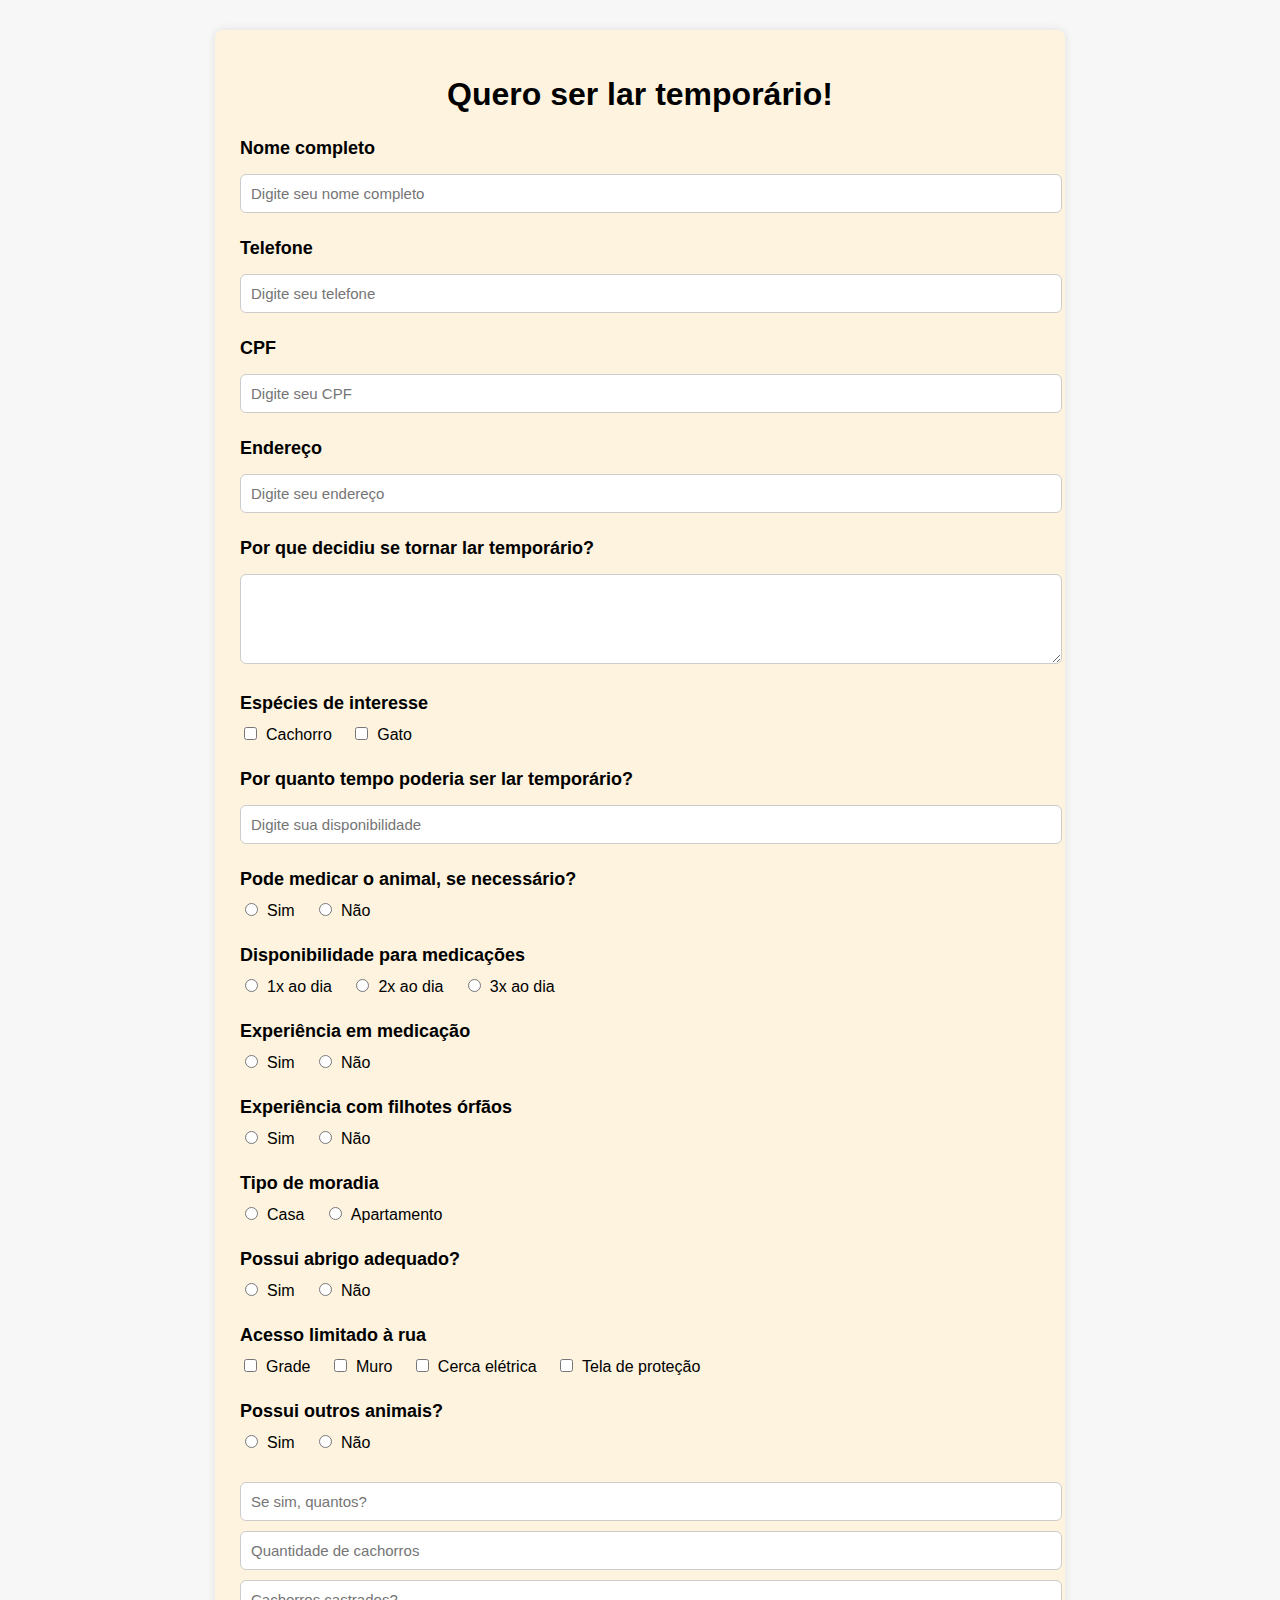
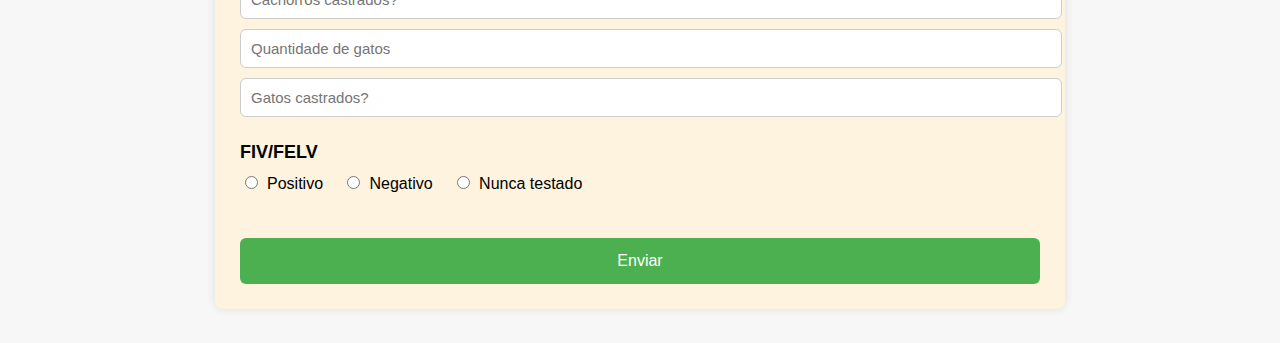
<file: formularios/lar-temporario.html>
<!DOCTYPE html>
<html lang="pt-br">
<head>
    <meta charset="UTF-8">
    <meta name="viewport" content="width=device-width, initial-scale=1.0">
    <title>Lar Temporário</title>

    <style>
        body {
            font-family: Arial, sans-serif;
            background: #f7f7f7;
            margin: 0;
            padding: 0;
        }

        .container {
            width: 90%;
            max-width: 800px;
            margin: 30px auto;
            background: #FDF3DE;
            padding: 25px;
            border-radius: 8px;
            box-shadow: 0 0 10px rgba(0,0,0,0.1);
        }

        h1 {
            text-align: center;
            margin-bottom: 25px;
        }

        .grupo {
            margin-bottom: 25px;
        }

        .grupo h2, .grupo h3 {
            margin-bottom: 10px;
            font-size: 18px;
        }

        input[type="text"],
        textarea,
        select {
            width: 100%;
            padding: 10px;
            border: 1px solid #ccc;
            border-radius: 6px;
            margin-top: 5px;
            font-size: 15px;
        }

        textarea {
            resize: vertical;
        }

        .opcoes {
            margin-top: 10px;
        }

        .opcoes label {
            margin-left: 6px;
            margin-right: 15px;
        }

        input[type="submit"] {
            width: 100%;
            padding: 14px;
            background: #4CAF50;
            color: #fff;
            border: none;
            border-radius: 6px;
            font-size: 16px;
            cursor: pointer;
            margin-top: 20px;
        }

        input[type="submit"]:hover {
            background: #43a047;
        }
    </style>
</head>

<body>

<div class="container">
    <h1>Quero ser lar temporário!</h1>

    <form action="" method="post">

        <div class="grupo">
            <h2>Nome completo</h2>
            <input type="text" name="nome" placeholder="Digite seu nome completo" required>
        </div>

        <div class="grupo">
            <h2>Telefone</h2>
            <input type="text" name="telefone" placeholder="Digite seu telefone" required>
        </div>

        <div class="grupo">
            <h2>CPF</h2>
            <input type="text" name="cpf" placeholder="Digite seu CPF" required>
        </div>

        <div class="grupo">
            <h2>Endereço</h2>
            <input type="text" name="endereco" placeholder="Digite seu endereço" required>
        </div>

        <div class="grupo">
            <h2>Por que decidiu se tornar lar temporário?</h2>
            <textarea name="mais_informacoes" rows="4"></textarea>
        </div>

        <div class="grupo">
            <h2>Espécies de interesse</h2>
            <div class="opcoes">
                <input type="checkbox" name="tipo_animal" value="Cachorro"><label>Cachorro</label>
                <input type="checkbox" name="tipo_animal" value="Gato"><label>Gato</label>
            </div>
        </div>

        <div class="grupo">
            <h2>Por quanto tempo poderia ser lar temporário?</h2>
            <input type="text" name="tempo_lar" placeholder="Digite sua disponibilidade">
        </div>

        <div class="grupo">
            <h2>Pode medicar o animal, se necessário?</h2>
            <div class="opcoes">
                <input type="radio" name="pode_medicar" value="Sim"><label>Sim</label>
                <input type="radio" name="pode_medicar" value="Não"><label>Não</label>
            </div>
        </div>

        <div class="grupo">
            <h2>Disponibilidade para medicações</h2>
            <div class="opcoes">
                <input type="radio" name="horario_medicacao" value="Uma vez ao dia"><label>1x ao dia</label>
                <input type="radio" name="horario_medicacao" value="Duas vezes ao dia"><label>2x ao dia</label>
                <input type="radio" name="horario_medicacao" value="Três vezes ao dia"><label>3x ao dia</label>
            </div>
        </div>

        <div class="grupo">
            <h2>Experiência em medicação</h2>
            <div class="opcoes">
                <input type="radio" name="experiencia_medicar" value="Sim"><label>Sim</label>
                <input type="radio" name="experiencia_medicar" value="Não"><label>Não</label>
            </div>
        </div>

        <div class="grupo">
            <h2>Experiência com filhotes órfãos</h2>
            <div class="opcoes">
                <input type="radio" name="experiencia_filhote" value="Sim"><label>Sim</label>
                <input type="radio" name="experiencia_filhote" value="Não"><label>Não</label>
            </div>
        </div>

        <div class="grupo">
            <h2>Tipo de moradia</h2>
            <div class="opcoes">
                <input type="radio" name="moradia" value="Casa"><label>Casa</label>
                <input type="radio" name="moradia" value="Apartamento"><label>Apartamento</label>
            </div>
        </div>

        <div class="grupo">
            <h2>Possui abrigo adequado?</h2>
            <div class="opcoes">
                <input type="radio" name="possui_abrigo" value="Sim"><label>Sim</label>
                <input type="radio" name="possui_abrigo" value="Não"><label>Não</label>
            </div>
        </div>

        <div class="grupo">
            <h2>Acesso limitado à rua</h2>
            <div class="opcoes">
                <input type="checkbox" name="acesso_rua" value="Grade"><label>Grade</label>
                <input type="checkbox" name="acesso_rua" value="Muro"><label>Muro</label>
                <input type="checkbox" name="acesso_rua" value="Cerca elétrica"><label>Cerca elétrica</label>
                <input type="checkbox" name="acesso_rua" value="Tela de proteção"><label>Tela de proteção</label>
            </div>
        </div>

        <div class="grupo">
            <h3>Possui outros animais?</h3>
            <div class="opcoes">
                <input type="radio" name="tem_outros_animais" value="Sim"><label>Sim</label>
                <input type="radio" name="tem_outros_animais" value="Não"><label>Não</label>
            </div>
        </div>

        <div class="grupo">
            <input type="text" name="detalhes_animais" placeholder="Se sim, quantos?">
            <input type="text" name="cachorro" placeholder="Quantidade de cachorros" style="margin-top:10px;">
            <input type="text" name="cachorro_castrado" placeholder="Cachorros castrados?" style="margin-top:10px;">
            <input type="text" name="gato" placeholder="Quantidade de gatos" style="margin-top:10px;">
            <input type="text" name="gato_castrado" placeholder="Gatos castrados?" style="margin-top:10px;">
        </div>

        <div class="grupo">
            <h2>FIV/FELV</h2>
            <div class="opcoes">
                <input type="radio" name="fiv_felv" value="Positivo"><label>Positivo</label>
                <input type="radio" name="fiv_felv" value="Negativo"><label>Negativo</label>
                <input type="radio" name="fiv_felv" value="Nunca testado"><label>Nunca testado</label>
            </div>
        </div>

        <input type="submit" value="Enviar">

    </form>
</div>

</body>
</html>
</file>
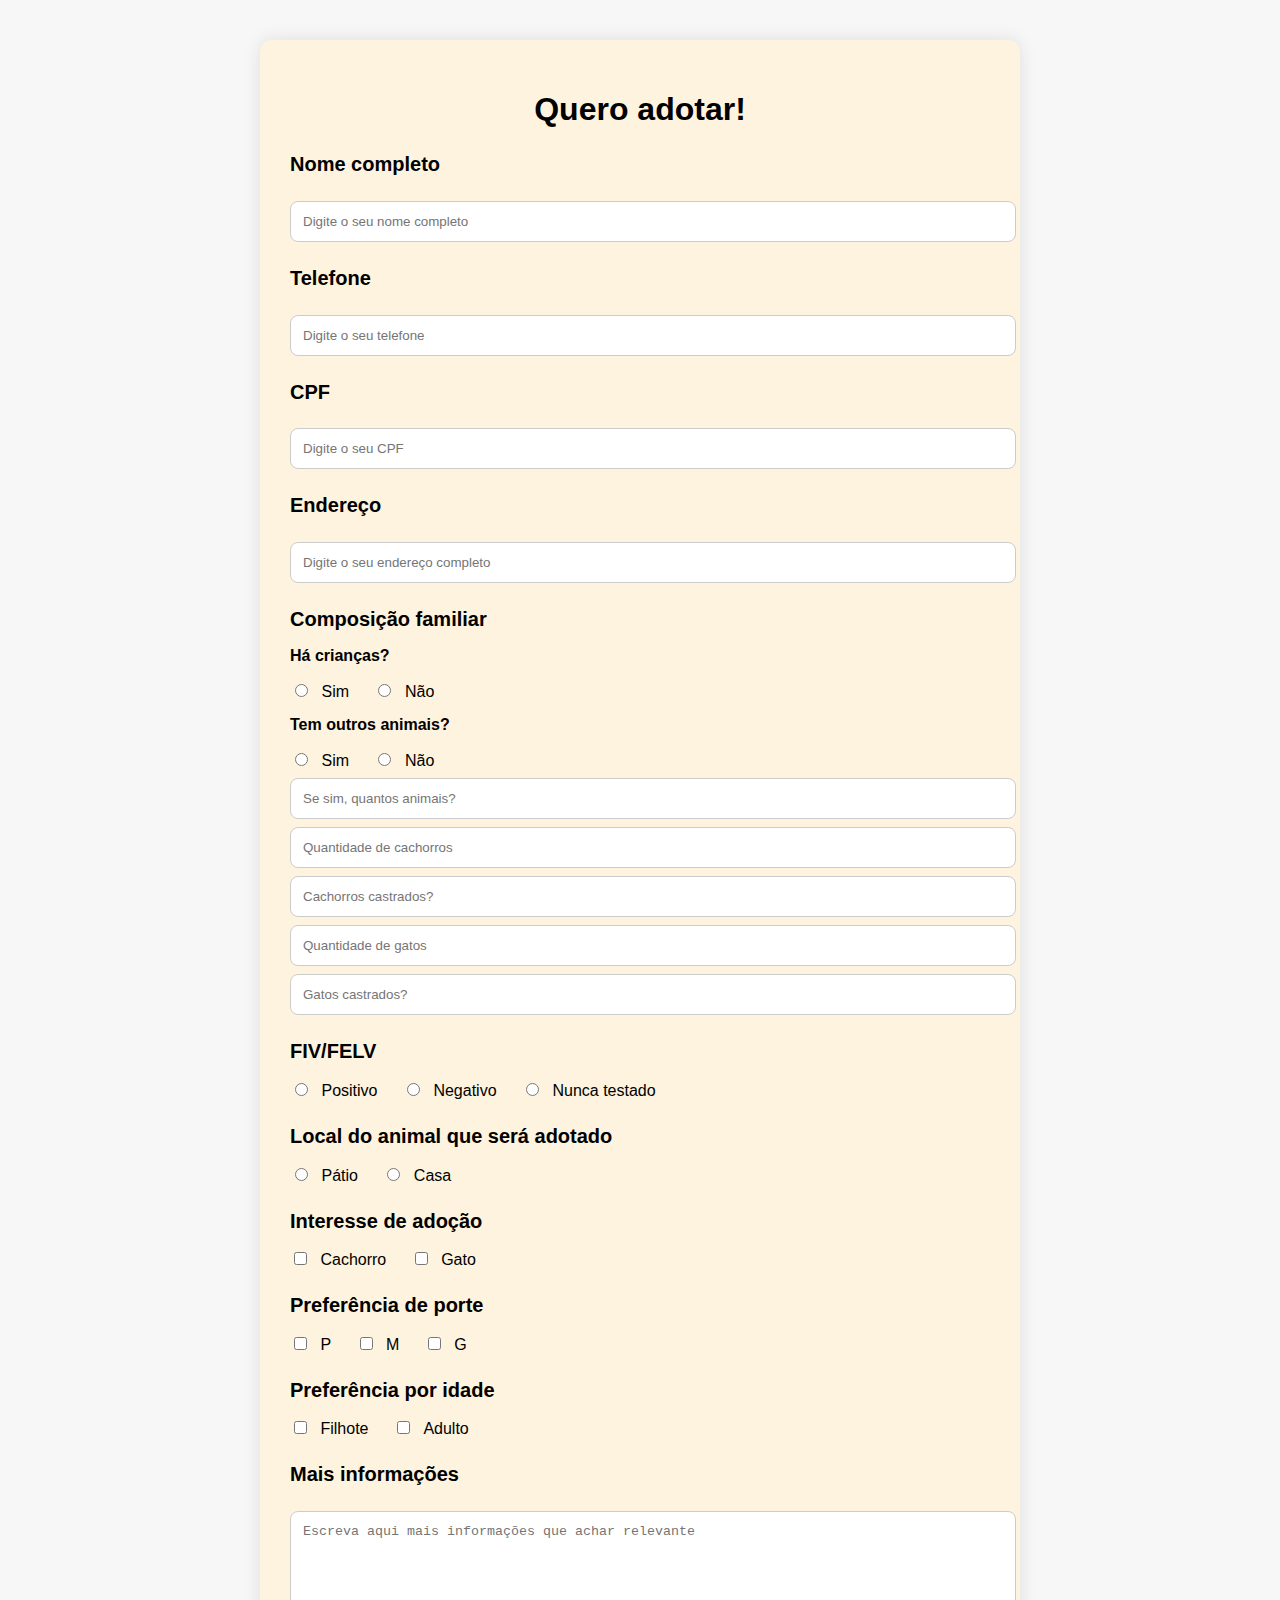
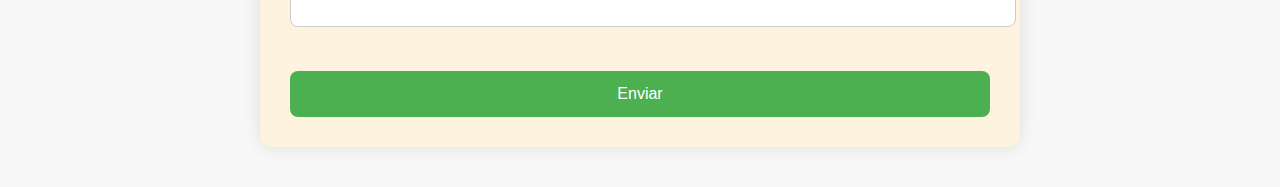
<file: formularios/quero-adotar.html>
<!DOCTYPE html>
<html lang="pt-br">
<head>
    <meta charset="UTF-8">
    <meta name="viewport" content="width=device-width, initial-scale=1.0">
    <title>Quero Adotar</title>

    <style>
        body {
            font-family: Arial, sans-serif;
            background: #f7f7f7;
            margin: 0;
            padding: 0;
        }

        .form-container {
            max-width: 700px;
            margin: 40px auto;
            background: #FDF3DE;
            padding: 30px;
            border-radius: 12px;
            box-shadow: 0 0 18px rgba(0, 0, 0, 0.1);
        }

        h1 {
            text-align: center;
            margin-bottom: 25px;
        }

        h2 {
            margin-top: 25px;
            font-size: 20px;
        }

        h3 {
            margin-top: 15px;
            font-size: 16px;
        }

        input[type="text"],
        textarea {
            width: 100%;
            padding: 12px;
            border: 1px solid #ccc;
            border-radius: 8px;
            margin-top: 8px;
        }

        textarea {
            resize: none;
        }

        .group {
            margin-bottom: 20px;
        }

        .options {
            margin-top: 10px;
        }

        .options label {
            margin-left: 6px;
            margin-right: 20px;
        }

        input[type="submit"] {
            width: 100%;
            background: #4CAF50;
            border: none;
            padding: 14px;
            font-size: 16px;
            color: #fff;
            border-radius: 8px;
            cursor: pointer;
            margin-top: 20px;
        }

        input[type="submit"]:hover {
            background: #45a049;
        }

    </style>
</head>
<body>

<div class="form-container">

    <form action="" method="post" name="formulario_adocao">

        <h1>Quero adotar!</h1>

        <div class="group">
            <h2>Nome completo</h2>
            <input type="text" name="nome" placeholder="Digite o seu nome completo" required>
        </div>

        <div class="group">
            <h2>Telefone</h2>
            <input type="text" name="telefone" placeholder="Digite o seu telefone" required>
        </div>

        <div class="group">
            <h2>CPF</h2>
            <input type="text" name="cpf" placeholder="Digite o seu CPF" required>
        </div>

        <div class="group">
            <h2>Endereço</h2>
            <input type="text" name="endereco" placeholder="Digite o seu endereço completo" required>
        </div>

        <div class="group">
            <h2>Composição familiar</h2>

            <h3>Há crianças?</h3>
            <div class="options">
                <input type="radio" name="ha_criancas" value="Sim"> <label>Sim</label>
                <input type="radio" name="ha_criancas" value="Não"> <label>Não</label>
            </div>

            <h3>Tem outros animais?</h3>
            <div class="options">
                <input type="radio" name="tem_outros_animais" value="Sim"> <label>Sim</label>
                <input type="radio" name="tem_outros_animais" value="Não"> <label>Não</label>
            </div>

            <input type="text" name="detalhes_animais" placeholder="Se sim, quantos animais?">
            <input type="text" name="cachorro" placeholder="Quantidade de cachorros">
            <input type="text" name="cachorro_castrado" placeholder="Cachorros castrados?">
            <input type="text" name="gato" placeholder="Quantidade de gatos">
            <input type="text" name="gato_castrado" placeholder="Gatos castrados?">
        </div>

        <div class="group">
            <h2>FIV/FELV</h2>
            <div class="options">
                <input type="radio" name="fiv_felv" value="Positivo"> <label>Positivo</label>
                <input type="radio" name="fiv_felv" value="Negativo"> <label>Negativo</label>
                <input type="radio" name="fiv_felv" value="Nunca testado"> <label>Nunca testado</label>
            </div>
        </div>

        <div class="group">
            <h2>Local do animal que será adotado</h2>
            <div class="options">
                <input type="radio" name="local" value="Pátio"> <label>Pátio</label>
                <input type="radio" name="local" value="Casa"> <label>Casa</label>
            </div>
        </div>

        <div class="group">
            <h2>Interesse de adoção</h2>
            <div class="options">
                <input type="checkbox" name="tipo_animal" value="Cachorro"> <label>Cachorro</label>
                <input type="checkbox" name="tipo_animal" value="Gato"> <label>Gato</label>
            </div>
        </div>

        <div class="group">
            <h2>Preferência de porte</h2>
            <div class="options">
                <input type="checkbox" name="porte_animal" value="P"> <label>P</label>
                <input type="checkbox" name="porte_animal" value="M"> <label>M</label>
                <input type="checkbox" name="porte_animal" value="G"> <label>G</label>
            </div>
        </div>

        <div class="group">
            <h2>Preferência por idade</h2>
            <div class="options">
                <input type="checkbox" name="idade" value="Filhote"> <label>Filhote</label>
                <input type="checkbox" name="idade" value="Adulto"> <label>Adulto</label>
            </div>
        </div>

        <div class="group">
            <h2>Mais informações</h2>
            <textarea name="mais_informacoes" rows="6" placeholder="Escreva aqui mais informações que achar relevante"></textarea>
        </div>

        <input type="submit" value="Enviar">

    </form>
</div>

</body>
</html>
</file>
